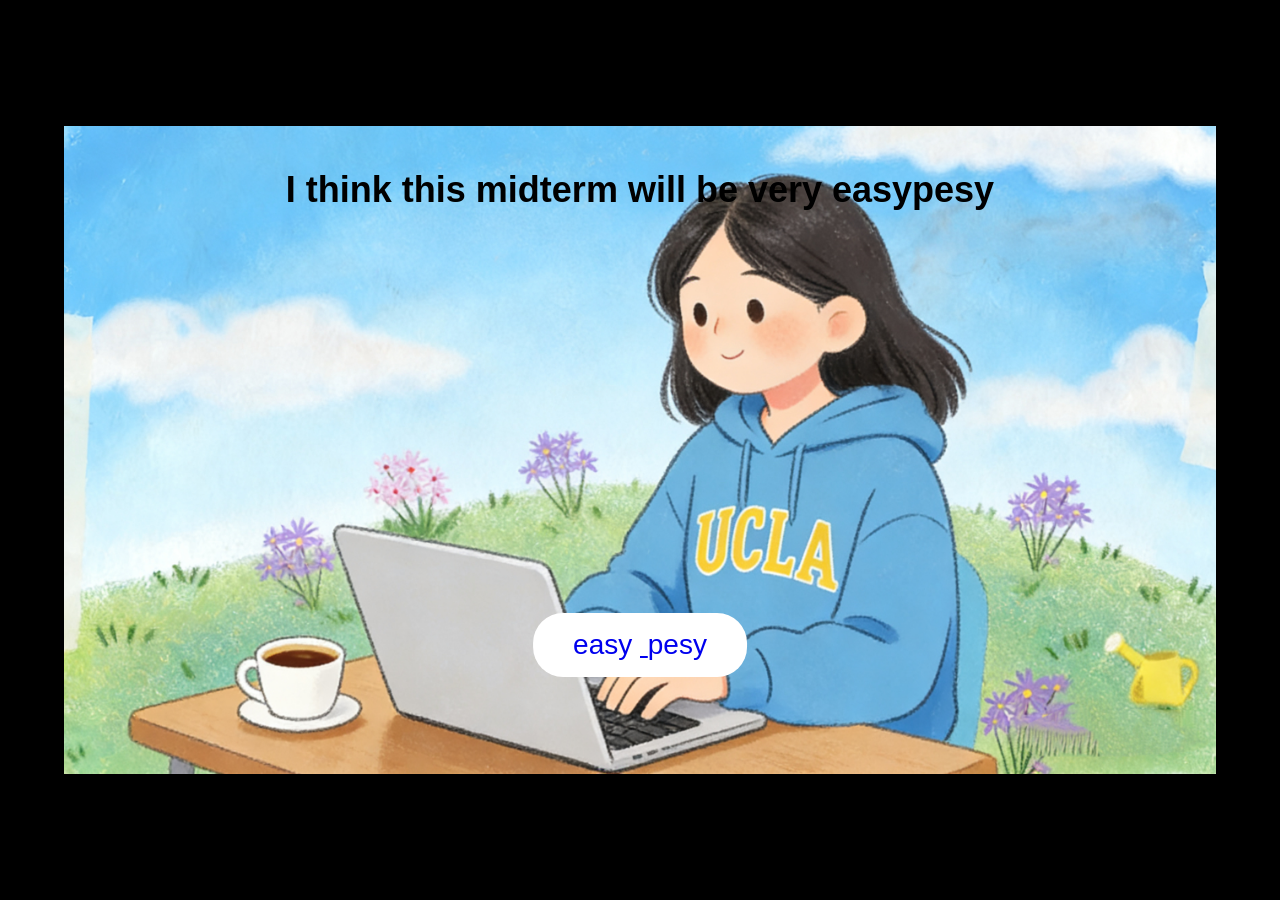
<file: index.html>
<!doctype html>
<html lang="zh-CN">
<head>
  <meta charset="utf-8" />
  <meta name="viewport" content="width=device-width, initial-scale=1" />
  <title>Project 3 - Page 1</title>
  <link rel="stylesheet" href="style.css" />
</head>
<body class="p1" data-page="1">
  <main class="wrap">
    <img src="1stpage.jpg" alt="easypesy" />
    <p>I think this midterm will be very easypesy</p>
   <a class="btn wave-btn" href="page2.html">
  <span>e</span><span>a</span><span>s</span><span>y</span><span>&nbsp;</span>
  <span>p</span><span>e</span><span>s</span><span>y</span>
</a>
  </main>
  <script src="script.js"></script>
</body>
</html>
</file>
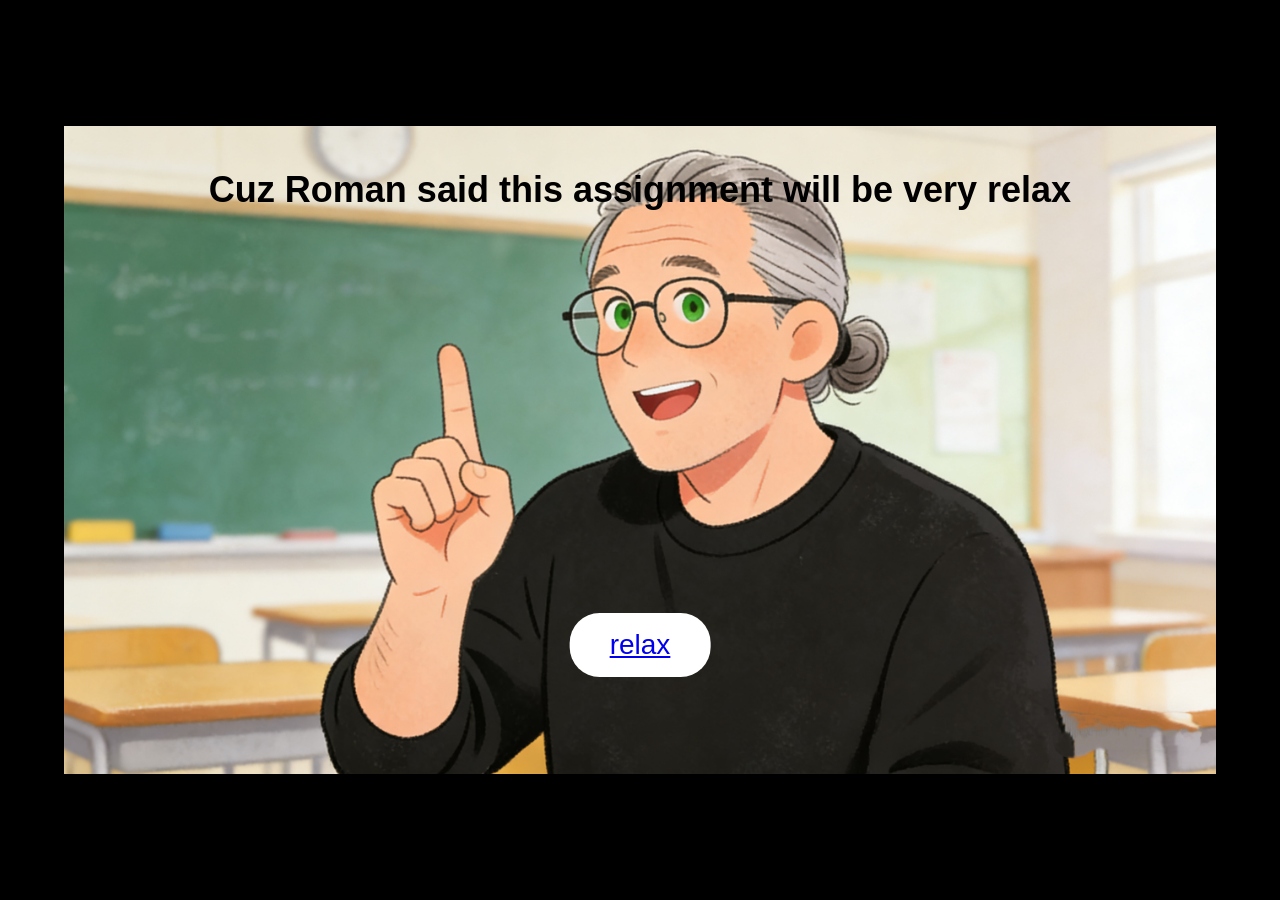
<file: page2.html>
<!doctype html>
<html lang="zh-CN">
<head>
  <meta charset="utf-8" />
  <meta name="viewport" content="width=device-width, initial-scale=1" />
  <title>Project 3 - Page 2</title>
  <link rel="stylesheet" href="style.css" />
</head>

<body class="p2" data-page="2">
  <main class="wrap">
    <img src="2nd.jpg" alt="roman says easy" />
    <p>Cuz Roman said this assignment will be very relax</p>

    
    <a class="btn relax-btn" href="page3.html">relax</a>
  </main>

  <script src="script.js"></script>
</body>
</html>
</file>
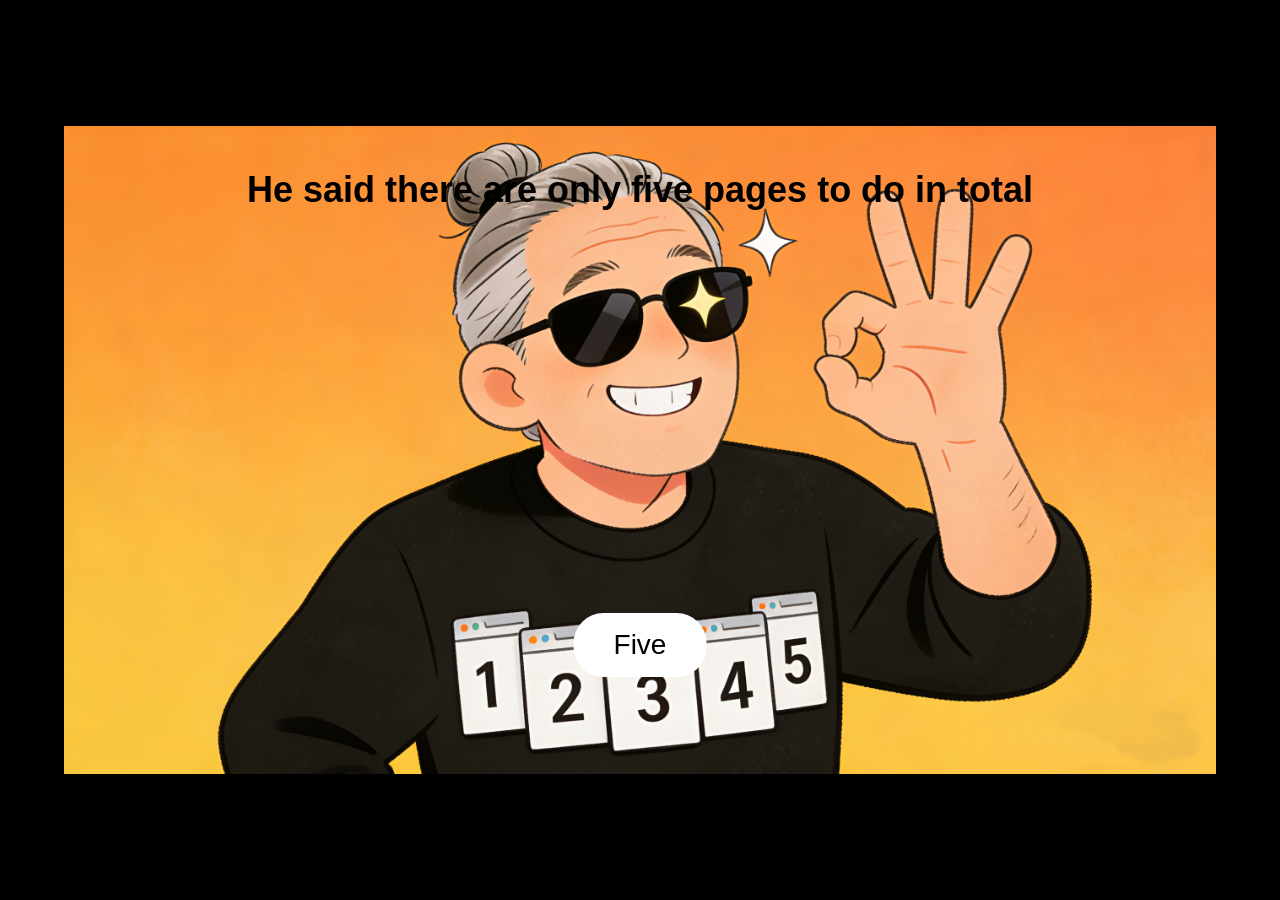
<file: page3.html>
<!doctype html>
<html lang="zh-CN">
<head>
  <meta charset="utf-8">
  <meta name="viewport" content="width=device-width, initial-scale=1">
  <title>Project 3 - Page 3</title>
  <link rel="stylesheet" href="style.css">
</head>

<body class="p3">

<main class="wrap">

  <img src="3rd.jpg" alt="five pages">

  <p>He said there are only five pages to do in total</p>

  <button class="btn" id="fiveBtn">Five</button>

</main>

<script src="script.js"></script>

</body>
</html>
</file>
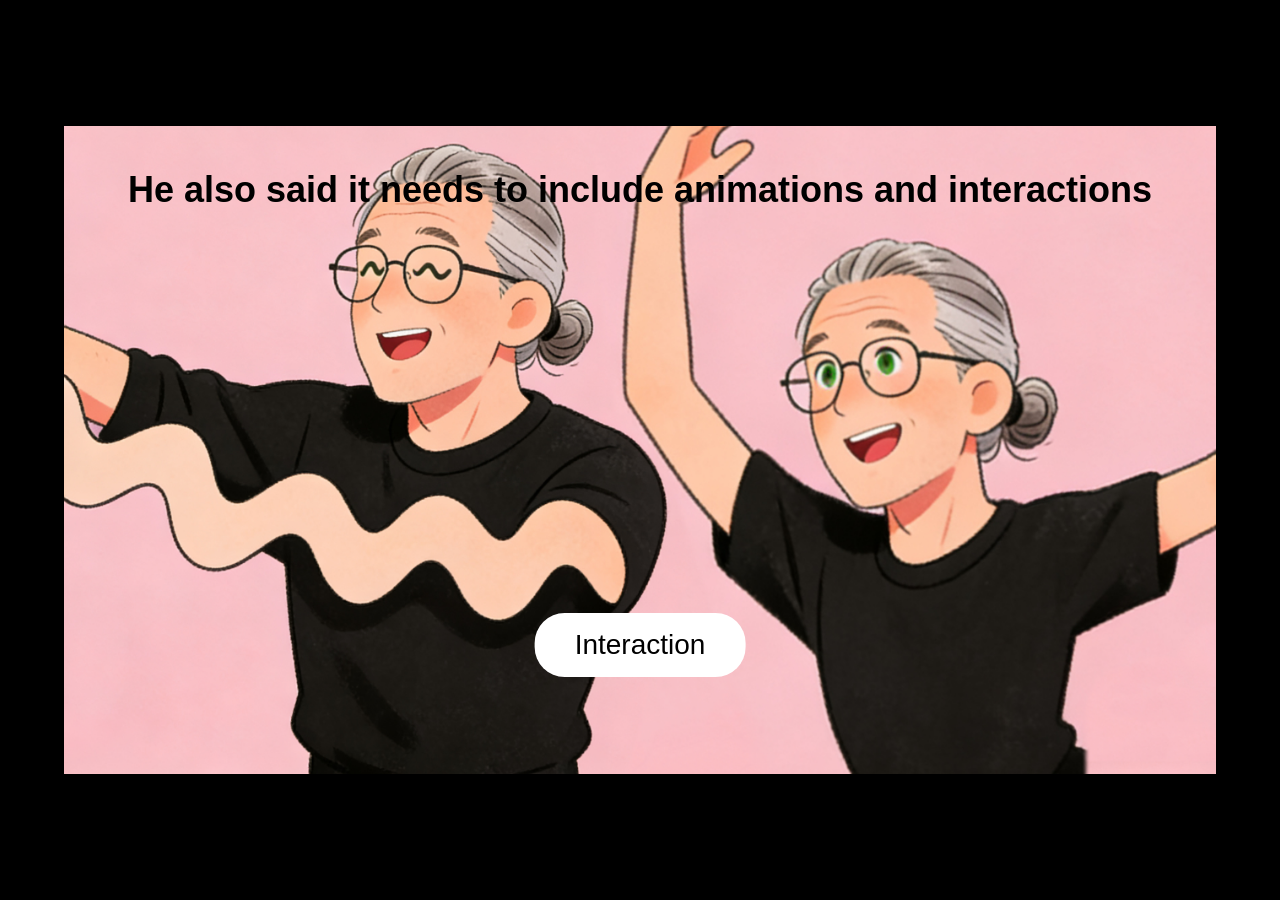
<file: page4.html>
<!doctype html>
<html lang="zh-CN">
<head>
  <meta charset="utf-8">
  <meta name="viewport" content="width=device-width, initial-scale=1">
  <title>Project 3 - Page 4</title>
  <link rel="stylesheet" href="style.css">
</head>

<body class="p4">
  <main class="wrap">
    <img src="4rd.jpg" alt="interaction">
    <p>He also said it needs to include animations and interactions</p>

    <button class="btn" id="interactBtn">Interaction</button>
  </main>

  <script src="script.js"></script>
</body>
</html>
</file>
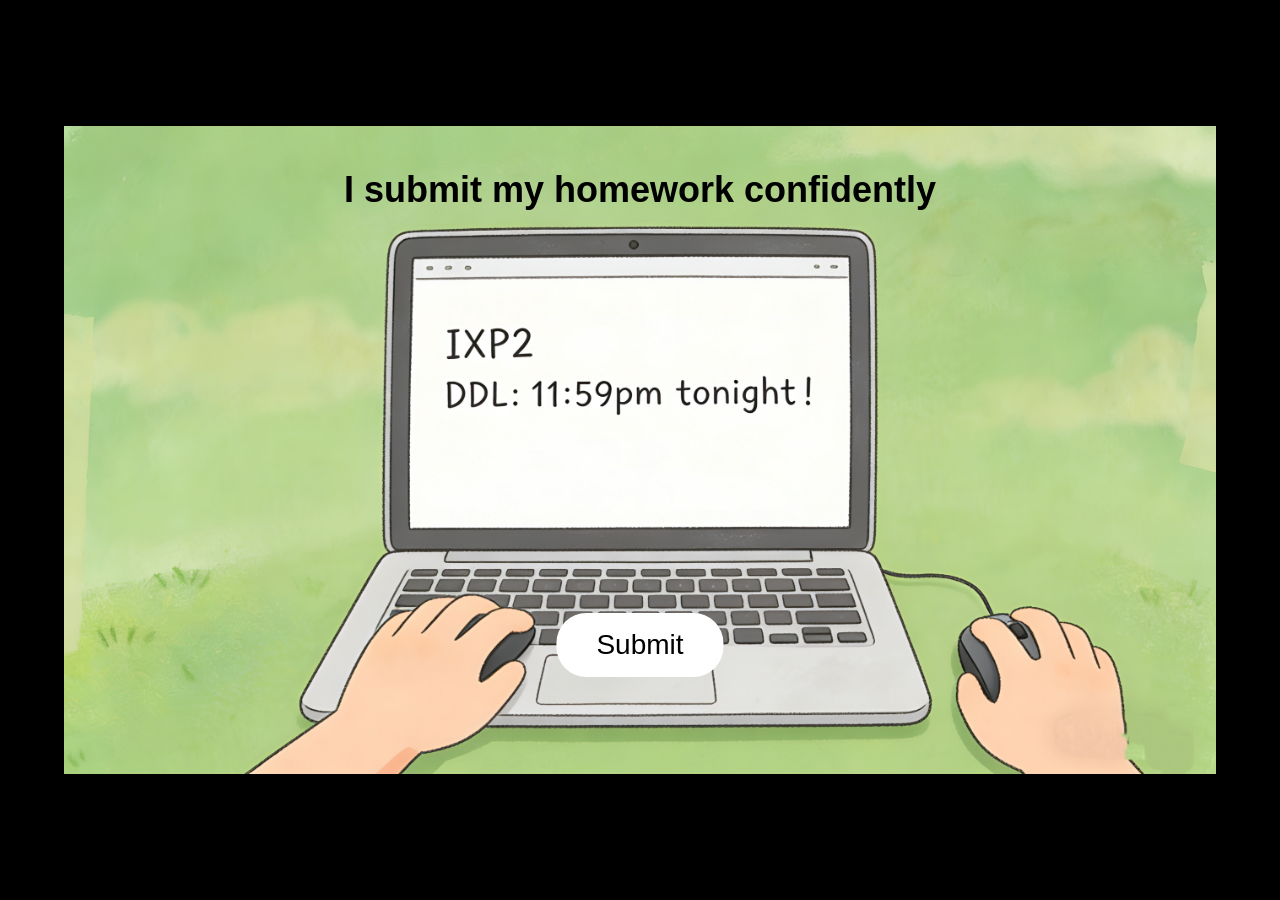
<file: page5.html>
<!doctype html>
<html lang="zh-CN">
<head>
  <meta charset="utf-8">
  <meta name="viewport" content="width=device-width, initial-scale=1">
  <title>Project 3 - Page 5</title>
  <link rel="stylesheet" href="style.css">
</head>

<body class="p5">
  <main class="wrap">
    <img src="5st.jpg" alt="deadline">
    <p>I submit my homework confidently</p>

    <button class="btn" id="finalBtn">Submit</button>
  </main>

  <script src="script.js"></script>
</body>
</html>
</file>
<file: style.css>
body{
  margin:0;
  display:flex;
  justify-content:center;
  align-items:center;
  height:100vh;
  background:black;
  font-family:sans-serif;
}


.wrap{
  position:relative;
  width:1800px; 
  max-width: 90vw;
}


.wrap img{
  width:100%;
  height:auto;
  display:block;
}


.wrap p{
  position:absolute;
  top:1%;
  left:50%;
  transform:translateX(-50%);
  color:rgb(0, 0, 0);
  font-size:36px;
  font-weight:bold;
  text-align:center;
  white-space:nowrap;
}


.wrap .btn{
  position:absolute;
  bottom:15%;
  left:50%;
  transform:translateX(-50%);
  font-size:28px;
  padding:16px 40px;
  border:none;
  border-radius:30px;
  background:white;
  cursor:pointer;
}

.wave-btn span{
  display:inline-block;
}

.wave-btn:hover span{
  animation: wave 0.6s ease-in-out infinite;
}

.wave-btn:hover span:nth-child(1){ animation-delay:0s; }
.wave-btn:hover span:nth-child(2){ animation-delay:0.05s; }
.wave-btn:hover span:nth-child(3){ animation-delay:0.1s; }
.wave-btn:hover span:nth-child(4){ animation-delay:0.15s; }
.wave-btn:hover span:nth-child(5){ animation-delay:0.2s; }
.wave-btn:hover span:nth-child(6){ animation-delay:0.25s; }
.wave-btn:hover span:nth-child(7){ animation-delay:0.3s; }
.wave-btn:hover span:nth-child(8){ animation-delay:0.35s; }
.wave-btn:hover span:nth-child(9){ animation-delay:0.4s; }

@keyframes wave{
  0%{
    transform:translateY(0);
  }
  50%{
    transform:translateY(-6px);
  }
  100%{
    transform:translateY(0);
  }
}


body.p2 #nextBtn:hover{
  color: transparent;
  position: relative;
}

body.p2 #nextBtn:hover::after{
  content: "你确定？";
  color: black;
  position: absolute;
  left: 50%;
  top: 50%;
  transform: translate(-50%, -50%);
}

.relax-btn:hover{
  animation: breatheBig 2.2s ease-in-out infinite;
}

@keyframes breatheBig{
  0%{
    transform:translateX(-50%) scale(1);
    box-shadow: 0 10px 25px rgba(0,0,0,0.15);
  }
  50%{
    transform:translateX(-50%) scale(1.25);
    box-shadow: 0 18px 45px rgba(0,0,0,0.28);
  }
  100%{
    transform:translateX(-50%) scale(1);
    box-shadow: 0 10px 25px rgba(0,0,0,0.15);
  }
}

body.p3 #fiveBtn:hover{
  transform:translateX(-50%) scale(1.1);
}

body.p4 #interactBtn{
  transition: transform 0.15s ease;
}

body.p5 #finalBtn:hover{
  animation: tinyShake 0.22s ease-in-out infinite;
}

@keyframes tinyShake{
  0%   { transform: translateX(-50%) translateY(0); }
  50%  { transform: translateX(-50%) translateY(-2px); }
  100% { transform: translateX(-50%) translateY(0); }
}

@media (max-width: 768px) {

  

  .wrap p{
    position: static;
    transform: none;
    margin: 0 0 12px 0;
    text-align: center;
    white-space: normal;

    color: #fff;         
    font-size: 18px;     
    line-height: 1.25;
  }

}
</file>
